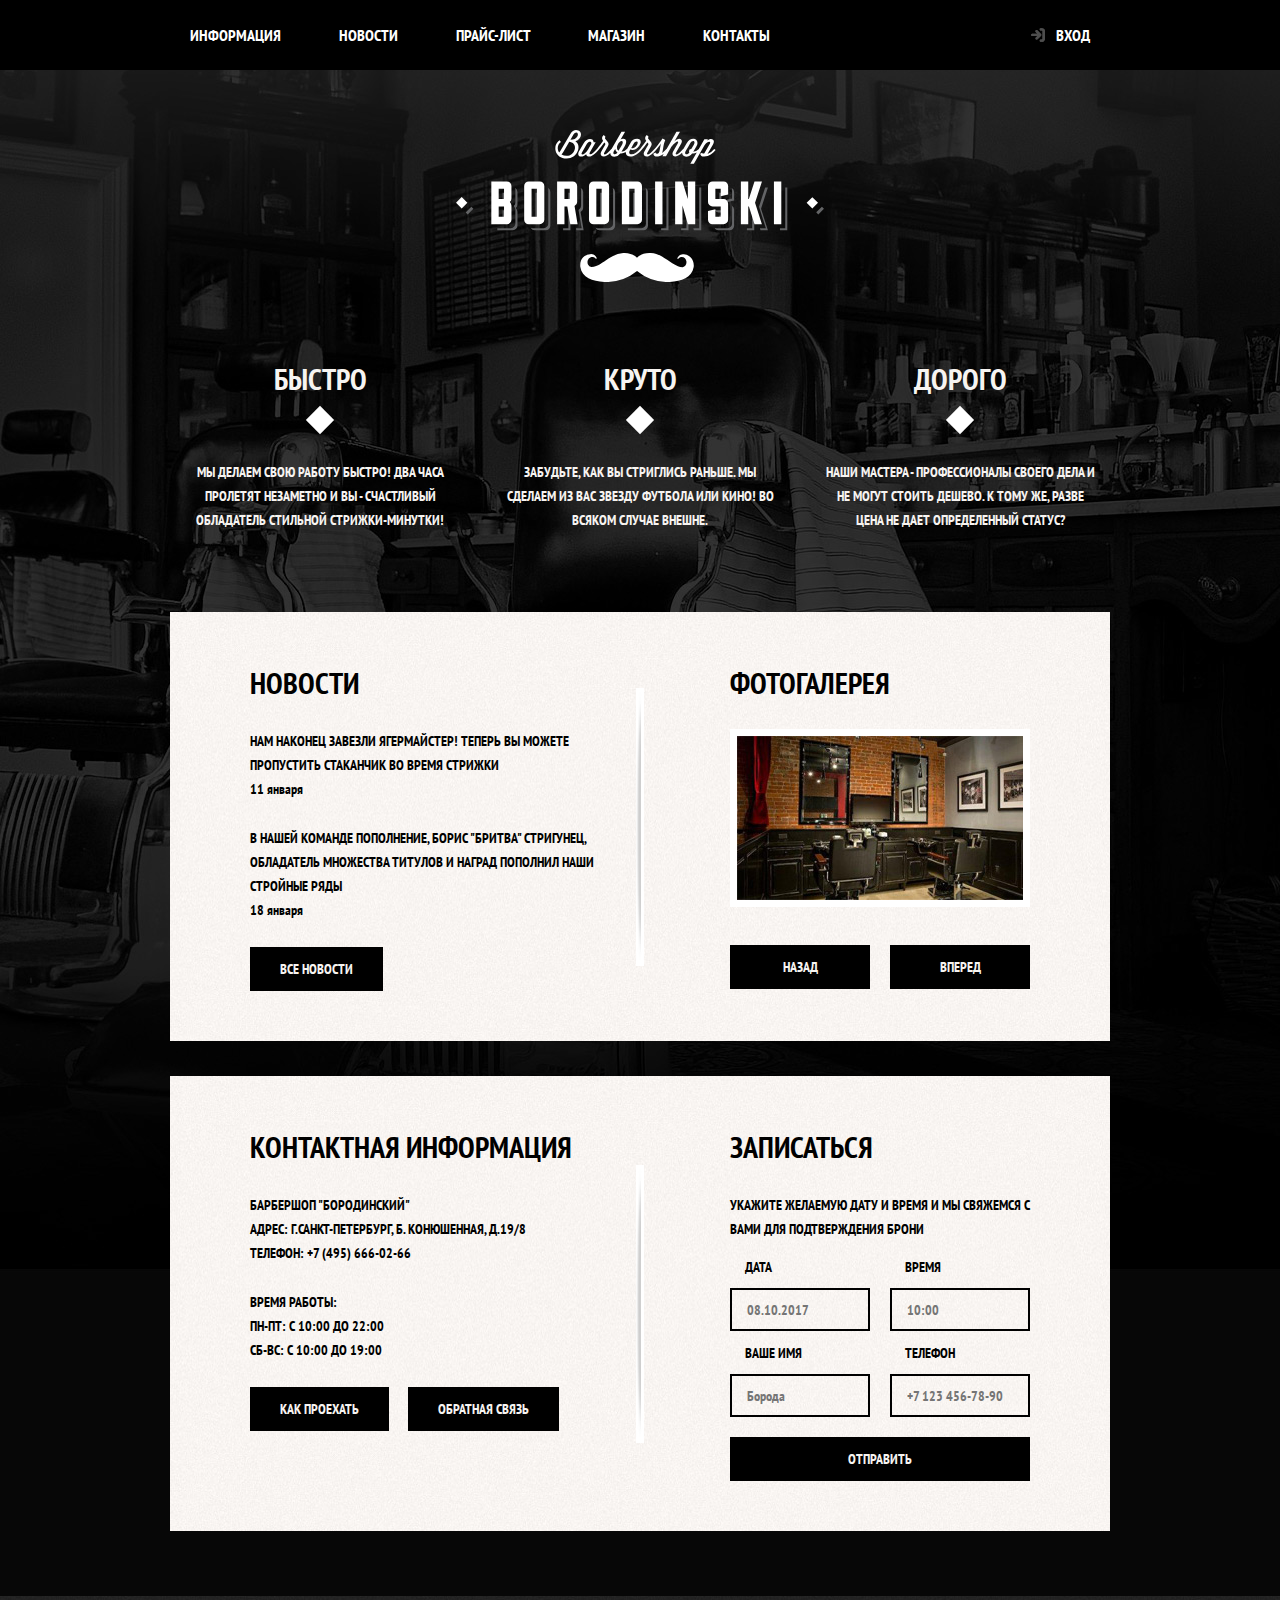
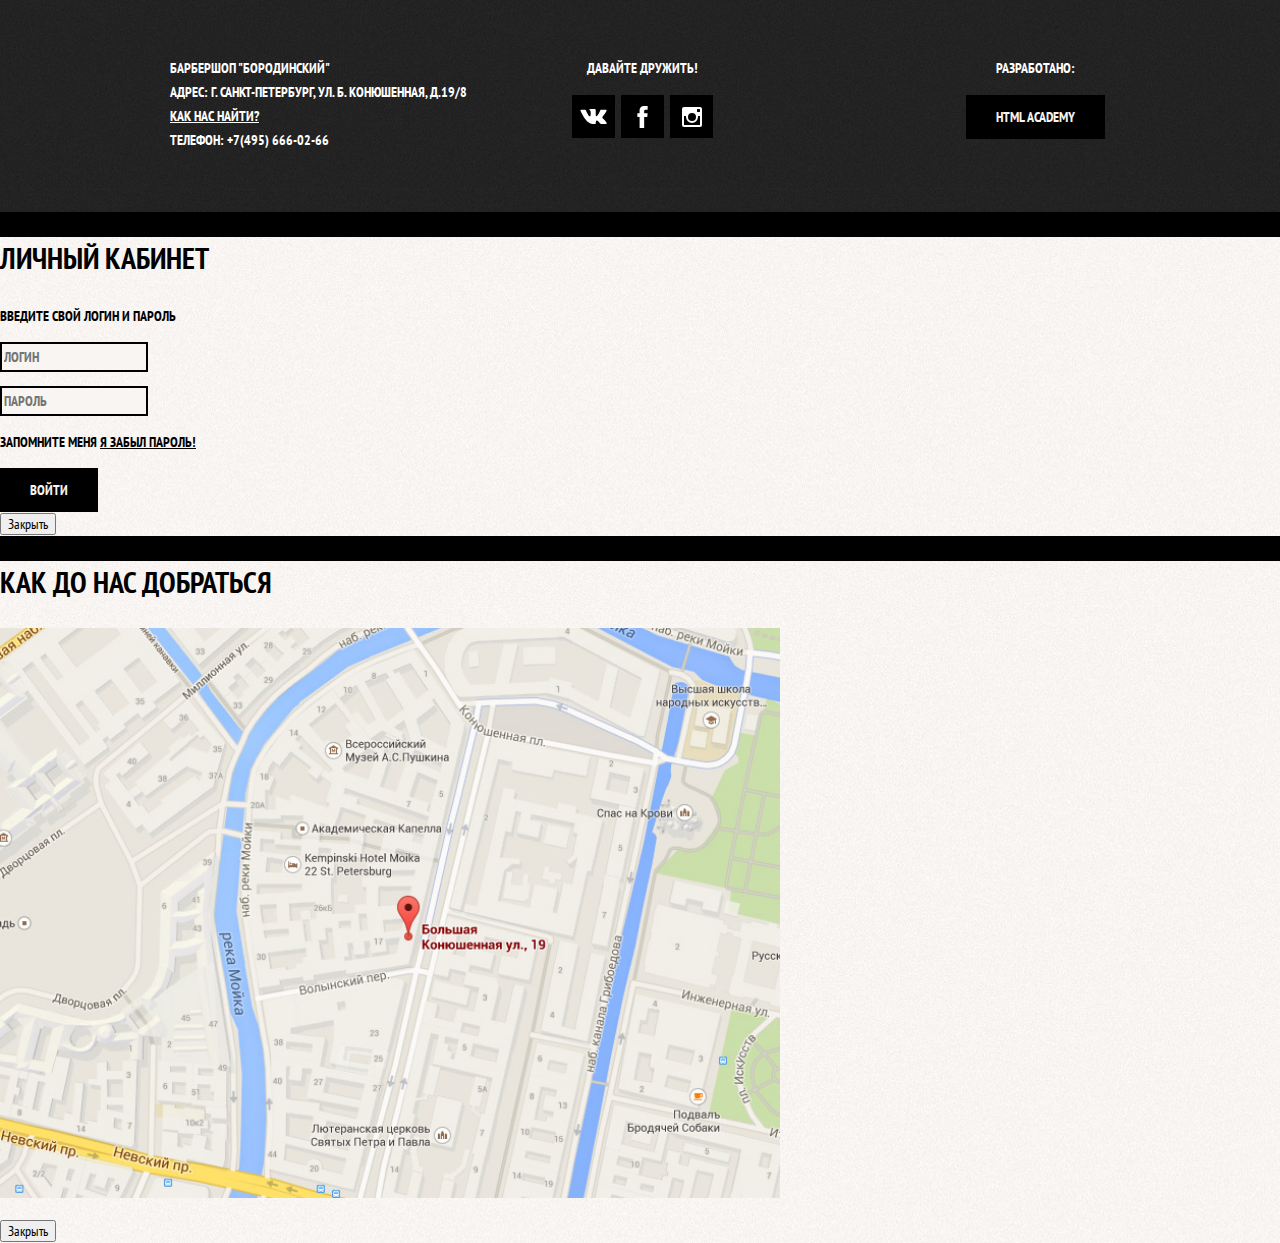
<file: index.html>
<!DOCTYPE html>
<html lang="ru">
    <head>
        <meta charset="utf-8">
        <title>Барбершоп «Бородинский»</title>
        <link href="style.css" rel="stylesheet">
        <link href="https://fonts.googleapis.com/css?family=PT+Sans+Narrow:400,700&display=swap&subset=cyrillic" rel="stylesheet">
        <link href="css/normalize.css" rel="stylesheet">
    </head>
    <body>
        <header class="main-header">
            <nav class="main-navigation">
                <a class="main-header-logo">
                <img src="img/index_logo.svg" width="368" height="153" alt="Логотип барбершопа «Бородинский»">
                </a>
            <div class="main-navigation-wrapper">
                <div class="container">
                <ul class="site-navigation">
                    <li><a href="info.html">Информация</a></li>
                    <li><a href="news.html">Новости</a></li>
                    <li><a href="price.html">Прайс-лист</a></li>
                    <li><a href="shop.html">Магазин</a></li>
                    <li><a href="contacts.html">Контакты</a></li>
                </ul>
                <ul class="user-navigation">
                    <li>
                        <a class="login-link" href="login.html">Вход</a>
                    </li>
                </ul>
            </div>
            </div>
            </nav> 
        </header>
        <main class="container">
            <h1 class="visually-hidden">Барбершоп «Бородинский»</h1>
            <section class="features">
                <h2 class="visually-hidden">Преимущества</h2>
                <ul class="features-list">
                    <li class="feature-item">
                        <h3>Быстро</h3>
                        <p>Мы делаем свою работу быстро! Два часа пролетят незаметно и вы - счастливый обладатель стильной стрижки-минутки!</p>
                    </li>
                    <li class="feature-item">
                        <h3>Круто</h3>
                        <p>Забудьте, как вы стриглись раньше. Мы сделаем из вас звезду футбола или кино! Во всяком случае внешне.</p>
                    </li>
                    <li class="feature-item">
                        <h3>Дорого</h3>
                        <p>Наши мастера - профессионалы своего дела и не могут стоить дешево. К тому же, разве цена не дает определенный статус?</p>
                    </li>
                </ul>
            </section>
        <div class="index-columns">
               <section class="news">
                <h2>Новости</h2>
                    <ul class="news-list">
                        <li class="news-item">
                        <p>Нам наконец завезли ягермайстер! Теперь вы можете пропустить стаканчик во время стрижки</p>
                        <time datetime="2020-01-11">11 января</time>
                        </li>
                        <li class="news-item">
                            <p>В нашей команде пополнение, Борис "Бритва" Стригунец, обладатель множества титулов и наград пополнил наши стройные ряды</p>
                            <time datetime="2020-01-18">18 января</time>
                        </li>
                    </ul>
                <a class="button" href="news.html">Все новости</a>
            </section>
            <section class="gallery">
                <h2>Фотогалерея</h2>
                <div class="gallery-container">
                <figure class="gallery-content">
                    <a href="gallery.html">
                        <img src="img/photo_1.jpg" width="286" height="164" alt="Интерьер">
                    </a>
                </figure>
                <button class="button gallery-button gallery-button-back" type="button">Назад</button>
                <button class="button gallery-button gallery-button-next" type="button">Вперед</button>
            </div>
            </section>
        </div>
        <div class="index-columns">
            <section class="contacts">
                <h2>Контактная информация</h2>
                <p>Барбершоп "Бородинский"<br>
                    Адрес: г.Санкт-Петербург, Б. Конюшенная, д.19/8<br>
                    Телефон: +7 (495) 666-02-66</p>
                <p>Время работы:<br>
                    ПН-ПТ: с 10:00 до 22:00<br>
                    СБ-ВС: с 10:00 до 19:00</p>
                <a class="button" href="map.html">Как проехать</a>
                <a class="button" href="contacts.html">Обратная связь</a>
            </section>
            <section class="appointment">
                <h2>Записаться</h2>
                <div>
                    <p>Укажите желаемую дату и время и мы свяжемся с вами для подтверждения брони</p>
                </div>
                <form class="appointment-form" action="https://echo.htmlacademy.ru" method="post">
                <p class="appointment-item">
                    <label for="appointment-date">Дата</label>
                <input id="appointment-date" type="text" name="date" value="" placeholder="08.10.2017">
                </p>
                <p class="appointment-item">
                    <label class="appointment-time">Время</label>
                   <input id="appointment-time" type="text" name="time" value="" placeholder="10:00">
                </p>
                <p class="appointment-item">
                    <label class="appointment-name">Ваше имя</label>
                 <input id="appointment-name" type="text" name="name" value="" placeholder="Борода">
                </p>
                <p class="appointment-item">
                    <label class="appointment-phone">Телефон</label>
               <input id="appointment-phone" type="tel" name="phone" value="" placeholder="+7 123 456-78-90">
                </p>
               <button class="button appointment-button" type="submit">Отправить</button>
                </form>
            </section>
            </div>
        </main>
        <footer class="main-footer">   
            <div class="container">    
                <p class="footer-contacts">Барбершоп "Бородинский"<br>
                Адрес: г. Санкт-Петербург, ул. Б. Конюшенная, д.19/8<br>
            <a href="map.html">Как нас найти?</a><br>
            Телефон: +7(495) 666-02-66<br>
            <div class="footer-social">
                <b>Давайте дружить!</b>
                <ul class="social">
                    <li><a class="social-button" href="#">
                        <span class="visually-hidden">вКонтакте</span>
                        <svg xmlns="http://www.w3.org/2000/svg" width="27" height="15" viewBox="0 0 26.14 14.91"><path d="M26 13.47l-.09-.17a13.55 13.55 0 0 0-2.6-3q-.87-.83-1.1-1.12A1 1 0 0 1 22 8a10.27 10.27 0 0 1 1.22-1.78l.88-1.16q2.35-3.13 2-4L26 .94a.8.8 0 0 0-.4-.22 2.14 2.14 0 0 0-.87 0h-3.92a.51.51 0 0 0-.27 0h-.3a.6.6 0 0 0-.15.14.93.93 0 0 0-.14.24 22.22 22.22 0 0 1-1.46 3.06q-.5.84-.93 1.46a7 7 0 0 1-.71.91 4.94 4.94 0 0 1-.52.47q-.23.18-.35.15l-.23-.05a.9.9 0 0 1-.31-.33 1.49 1.49 0 0 1-.16-.53V1.6a3.14 3.14 0 0 0 0-.62 2.12 2.12 0 0 0-.14-.44.73.73 0 0 0-.28-.33 1.57 1.57 0 0 0-.46-.18A9 9 0 0 0 12.57 0a8.93 8.93 0 0 0-3.25.33 1.83 1.83 0 0 0-.52.41q-.25.3-.07.33a1.67 1.67 0 0 1 1.16.59l.08.16a2.6 2.6 0 0 1 .19.63 6.32 6.32 0 0 1 .12 1 10.59 10.59 0 0 1 0 1.7q-.07.71-.13 1.1a2.21 2.21 0 0 1-.18.64 2.69 2.69 0 0 1-.16.3l-.07.07a1 1 0 0 1-.37.07.86.86 0 0 1-.46-.19 3.27 3.27 0 0 1-.56-.52 7 7 0 0 1-.66-.93q-.37-.6-.76-1.42l-.22-.39q-.2-.38-.56-1.11t-.62-1.43A.9.9 0 0 0 5.2.9h-.07a.93.93 0 0 0-.22-.16A1.44 1.44 0 0 0 4.6.65L.87.68A1 1 0 0 0 .1.94L0 1a.44.44 0 0 0 0 .22 1.08 1.08 0 0 0 .08.37Q.9 3.53 1.86 5.31t1.66 2.87Q4.23 9.27 5 10.24t1 1.24l.37.41.34.33a8.06 8.06 0 0 0 1 .78 16.34 16.34 0 0 0 1.4.9 7.6 7.6 0 0 0 1.79.72 6.19 6.19 0 0 0 2 .22h1.57a1.08 1.08 0 0 0 .72-.3l.05-.07a.9.9 0 0 0 .1-.25 1.38 1.38 0 0 0 0-.37 4.48 4.48 0 0 1 .09-1.05 2.77 2.77 0 0 1 .23-.71 1.74 1.74 0 0 1 .29-.4 1.19 1.19 0 0 1 .23-.2h.11a.86.86 0 0 1 .77.21 4.52 4.52 0 0 1 .83.79q.39.47.93 1.05a6.41 6.41 0 0 0 1 .87l.27.16a3.31 3.31 0 0 0 .71.3 1.53 1.53 0 0 0 .76.07l3.48-.05a1.58 1.58 0 0 0 .8-.17.68.68 0 0 0 .34-.37 1.06 1.06 0 0 0 0-.46 1.71 1.71 0 0 0-.1-.36z" fill="#fff"/></svg>
                </a>
                </li>
                    <li><a class="social-button" href="#">
                        <span class="visually-hidden">Фейсбук </span>
                          <svg xmlns="http://www.w3.org/2000/svg" width="19" height="22" viewBox="0 0 10.15 21.74"><path d="M3.34 1.12A4.77 4.77 0 0 1 6.53 0h3.61v3.81H7.81a1.07 1.07 0 0 0-1.09.83v2.55h3.42c-.08 1.23-.24 2.45-.41 3.67h-3v10.87H2.21V10.86H0V7.21h2.19V3.66a3.83 3.83 0 0 1 1.15-2.54z" fill="#fff"/></svg>
                        </a></li>
                    <li><a class="social-button" href="#">
                        <span class="visually-hidden">Инстаграм</span>
                            <svg xmlns="http://www.w3.org/2000/svg" width="20" height="20" viewBox="0 0 20 20"><path d="M18 0H2a2 2 0 0 0-2 2v16a2 2 0 0 0 2 2h16a2 2 0 0 0 2-2V2a2 2 0 0 0-2-2zm-8 6a4 4 0 1 1-4 4 4 4 0 0 1 4-4zM2.5 18a.47.47 0 0 1-.5-.5V9h2.1a3.4 3.4 0 0 0-.1 1 6 6 0 1 0 12 0 3.4 3.4 0 0 0-.1-1H18v8.5a.47.47 0 0 1-.5.5zM18 4.5a.47.47 0 0 1-.5.5h-2a.47.47 0 0 1-.5-.5v-2a.47.47 0 0 1 .5-.5h2a.47.47 0 0 1 .5.5z" fill="#fff"/></svg>
                        </a></li>
                </ul>
            </div>
            <p class="footer-copyright">
                <b>Разработано:</b>
                <a class="button" href="https://htmlacademy.ru">HTML Academy</a>
            </p>
        </div>
        </footer>

    <section class="modal modal-login">
        <h2>Личный кабинет</h2>
        <p> Введите свой логин и пароль</p>
        <form class="login-form" action="https://echo.htmlacademy.ru" method="post">
        <p>
            <label class="visually-hidden" for="user-login">Логин</label>
            <input class="login-icon-user" id="user-login"  type="text" name="login" placeholder="Логин">
        </p>
        <p>
            <label class="visually-hidden" for="user-password">Пароль</label>
            <input class="login-icon-password" id="user-password" type="password" name="password" placeholder="Пароль">
        </p>
        <p class="login-password-info">
            <label class="login-checkbox">
            <input type="checkbox" name="remember" class="visually-hidden">
            <span class="checkbox-indicator"></span>
            Запомните меня
        </label>
            <a class="restore" href="...">Я забыл пароль!</a>
        </p>
            <button class="button" type="submit">Войти</button>
        </form>
        <button class="modal-close" type="button">Закрыть</button>
    </section>

    <section class="modal modal-map">
        <h2 class="vissually-hidden">Как до нас добраться</h2>
    <p>
        <img src="img/map.jpg" width="780" height="560" alt="Офис компании по адресу ул. Большая Конюшенная 19/8б Санкт-Петербург">
    </p>  
        <button class="modal-close" type="button">Закрыть</button>
    </section>
    </body> 
</html>
</file>
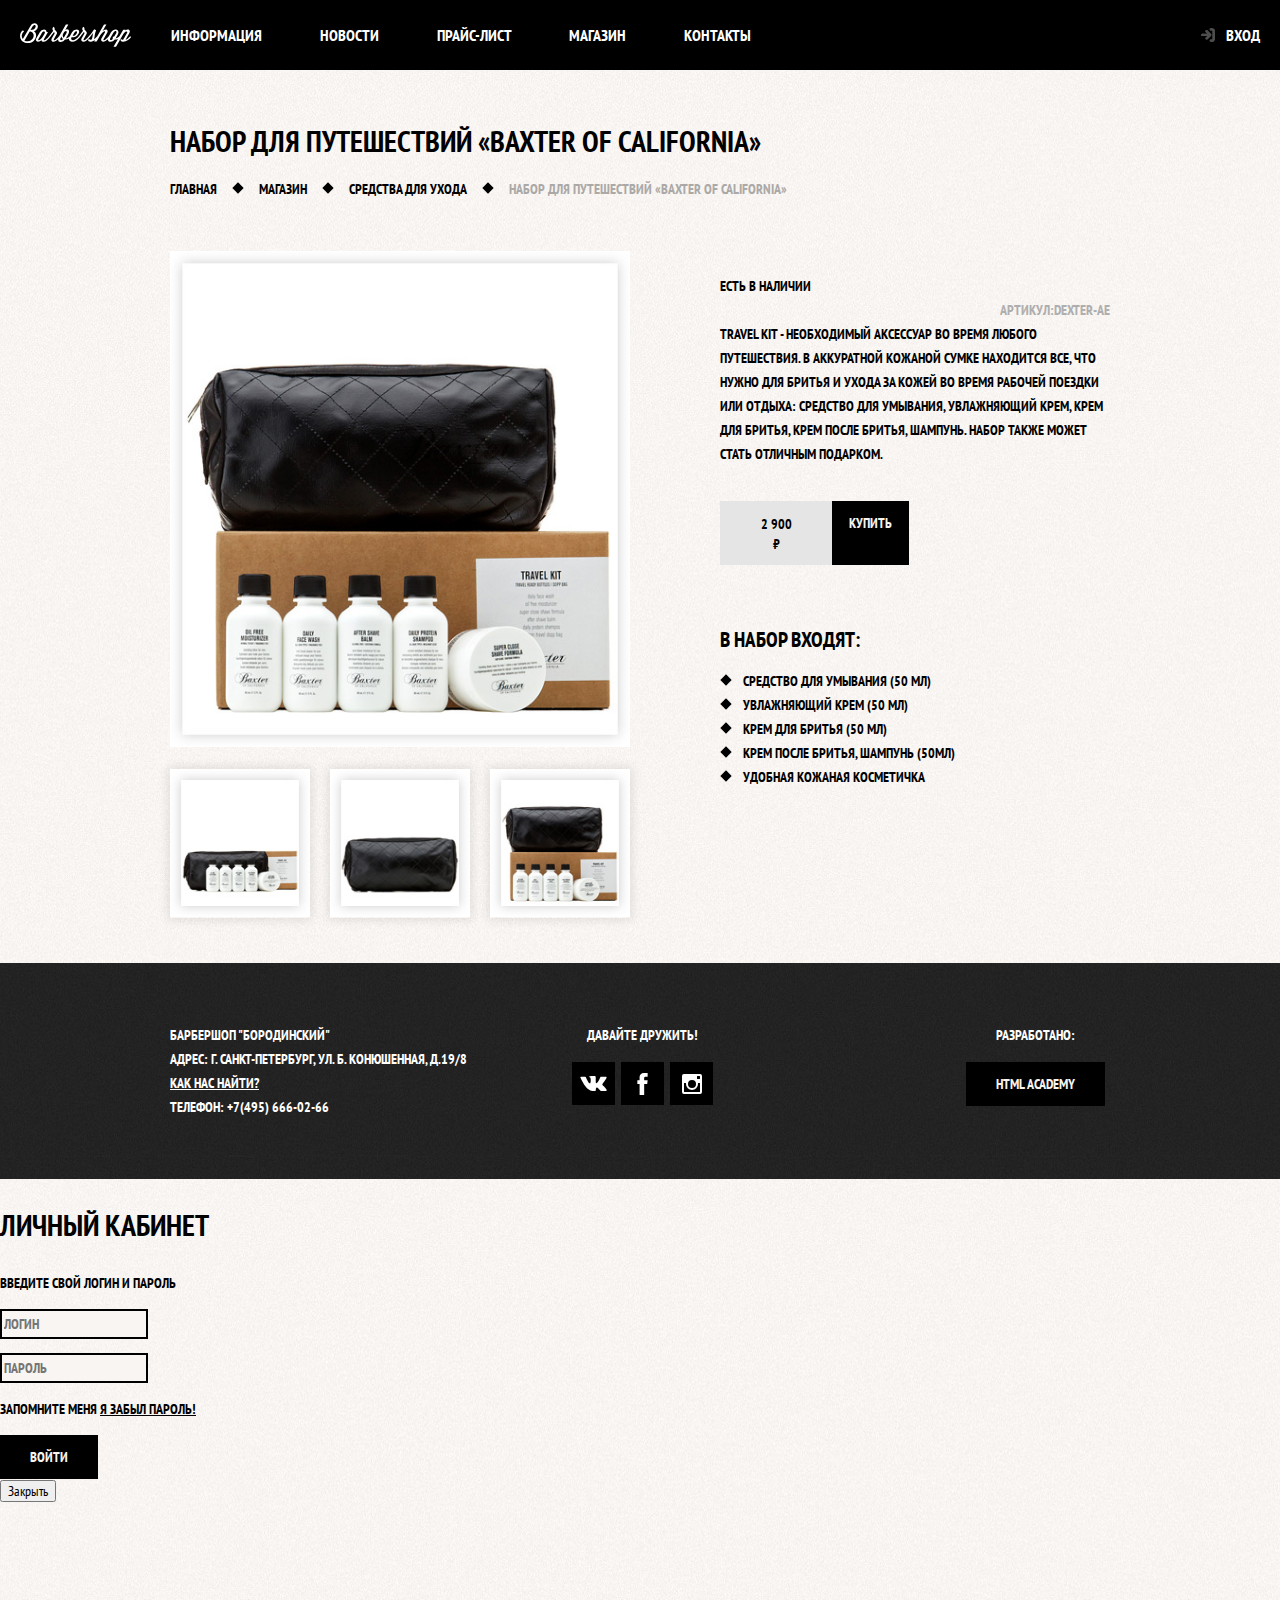
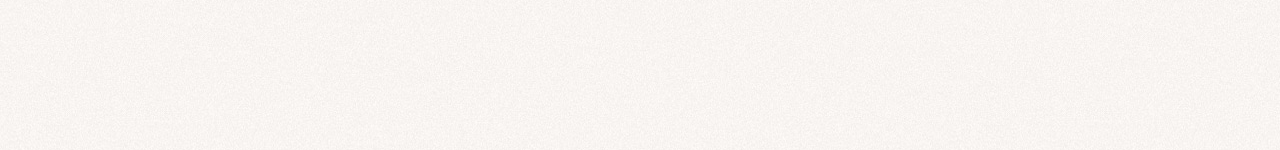
<file: catalog-item.html>
<!DOCTYPE html>
<html lang="ru">
    <head>
        <meta charset="utf-8">
        <title>Барбершоп «Бородинский»</title>
        <link href="style.css" rel="stylesheet">
        <link href="https://fonts.googleapis.com/css?family=PT+Sans+Narrow:400,700&display=swap&subset=cyrillic" rel="stylesheet">
        <link href="css/normalize.css" rel="stylesheet">
    </head>
<body class="inner-page">
    <header class="main-header">
        <nav class="main-navigation">
            <a class="main-header-logo" href="index.html">
                <img src="img/logo_2.svg" alt="Логотип часть2">
            </a>
            <ul class="site-navigation">
                <li><a href="info.html">Информация</a></li>
                <li><a href="news.html">Новости</a></li>
                <li><a href="price.html">Прайс-лист</a></li>
                <li class="site-navigation-currnet"><a href="shop.html">Магазин</a></li>
                <li><a href="contacts.html">Контакты</a> </li>
            </ul>
            <ul class="user-navigation">
                <li><a class="login-link" href="login.html">Вход</a></li>
            </ul>
        </nav>
    </header>
    <main class="container">
        <h1 class="page-title">Набор для путешествий «Baxter of California»
        </h1>
        <ul class="breadcrumbs">
            <li><a href="index.html">Главная</a></li>
            <li><a href="shop.html">Магазин</a></li>
            <li><a href="...">Средства для ухода</a></li>
            <li class="breadcrumbs-current">Набор для путешествий «Baxter of California»</li>
        </ul>
        <div class="catalog-columns">
        <section class="product-photos">
            <h2 class="visually-hidden">Изображения товара</h2>
            <p class="product-photo-full">
                <img src="img/photo_2.jpg" alt="Фото всего набора">
            </p>
            <ul class="product-photo-preview">
                <li><img src="img/photo_3.jpg" alt="Фото в анфас"></li>
                <li><img src="img/photo_4.jpg" alt="Фото в профиль"></li>
                <li><img src="img/photo_5.jpg" alt="Фото отдельной части"></li>
            </ul>  
        </section>
        <section class="product-info">
            <h2 class="visually-hidden">Описание товара</h2>
            <p class="product-availability">Есть в наличии</p>
            <p class="product-article">Артикул:DEXTER-AE</p>
            <p class="product-text">Travel Kit - необходимый аксессуар во время любого путешествия. 
            В аккуратной кожаной сумке находится все, что нужно для бритья и ухода за кожей во время 
            рабочей поездки или отдыха: средство для умывания, увлажняющий крем, крем для бритья, 
            крем после бритья, шампунь. Набор также может стать отличным подарком.</p>
            <p class="product-price">
                <b>2 900 &#8381;</b>
                <a class="button" href="...">Купить</a>
            </p>
        
            <h2>В набор входят:</h2>
            <ul class="product-includes">
                <li>Средство для умывания (50 мл)</li>
                <li>Увлажняющий крем (50 мл)</li>
                <li>Крем для бритья (50 мл)</li>
                <li>Крем после бритья, шампунь (50мл)</li>
                <li>Удобная кожаная косметичка</li>
            </ul>
        </section> 
    </div>
    </main>
    <footer class="main-footer">   
        <div class="container">    
            <p class="footer-contacts">Барбершоп "Бородинский"<br>
            Адрес: г. Санкт-Петербург, ул. Б. Конюшенная, д.19/8<br>
        <a href="map.html">Как нас найти?</a><br>
        Телефон: +7(495) 666-02-66<br>
        <div class="footer-social">
            <b>Давайте дружить!</b>
            <ul class="social">
                <li><a class="social-button" href="#">
                    <span class="visually-hidden">вКонтакте</span>
                    <svg xmlns="http://www.w3.org/2000/svg" width="27" height="15" viewBox="0 0 26.14 14.91"><path d="M26 13.47l-.09-.17a13.55 13.55 0 0 0-2.6-3q-.87-.83-1.1-1.12A1 1 0 0 1 22 8a10.27 10.27 0 0 1 1.22-1.78l.88-1.16q2.35-3.13 2-4L26 .94a.8.8 0 0 0-.4-.22 2.14 2.14 0 0 0-.87 0h-3.92a.51.51 0 0 0-.27 0h-.3a.6.6 0 0 0-.15.14.93.93 0 0 0-.14.24 22.22 22.22 0 0 1-1.46 3.06q-.5.84-.93 1.46a7 7 0 0 1-.71.91 4.94 4.94 0 0 1-.52.47q-.23.18-.35.15l-.23-.05a.9.9 0 0 1-.31-.33 1.49 1.49 0 0 1-.16-.53V1.6a3.14 3.14 0 0 0 0-.62 2.12 2.12 0 0 0-.14-.44.73.73 0 0 0-.28-.33 1.57 1.57 0 0 0-.46-.18A9 9 0 0 0 12.57 0a8.93 8.93 0 0 0-3.25.33 1.83 1.83 0 0 0-.52.41q-.25.3-.07.33a1.67 1.67 0 0 1 1.16.59l.08.16a2.6 2.6 0 0 1 .19.63 6.32 6.32 0 0 1 .12 1 10.59 10.59 0 0 1 0 1.7q-.07.71-.13 1.1a2.21 2.21 0 0 1-.18.64 2.69 2.69 0 0 1-.16.3l-.07.07a1 1 0 0 1-.37.07.86.86 0 0 1-.46-.19 3.27 3.27 0 0 1-.56-.52 7 7 0 0 1-.66-.93q-.37-.6-.76-1.42l-.22-.39q-.2-.38-.56-1.11t-.62-1.43A.9.9 0 0 0 5.2.9h-.07a.93.93 0 0 0-.22-.16A1.44 1.44 0 0 0 4.6.65L.87.68A1 1 0 0 0 .1.94L0 1a.44.44 0 0 0 0 .22 1.08 1.08 0 0 0 .08.37Q.9 3.53 1.86 5.31t1.66 2.87Q4.23 9.27 5 10.24t1 1.24l.37.41.34.33a8.06 8.06 0 0 0 1 .78 16.34 16.34 0 0 0 1.4.9 7.6 7.6 0 0 0 1.79.72 6.19 6.19 0 0 0 2 .22h1.57a1.08 1.08 0 0 0 .72-.3l.05-.07a.9.9 0 0 0 .1-.25 1.38 1.38 0 0 0 0-.37 4.48 4.48 0 0 1 .09-1.05 2.77 2.77 0 0 1 .23-.71 1.74 1.74 0 0 1 .29-.4 1.19 1.19 0 0 1 .23-.2h.11a.86.86 0 0 1 .77.21 4.52 4.52 0 0 1 .83.79q.39.47.93 1.05a6.41 6.41 0 0 0 1 .87l.27.16a3.31 3.31 0 0 0 .71.3 1.53 1.53 0 0 0 .76.07l3.48-.05a1.58 1.58 0 0 0 .8-.17.68.68 0 0 0 .34-.37 1.06 1.06 0 0 0 0-.46 1.71 1.71 0 0 0-.1-.36z" fill="#fff"/></svg>
            </a>
            </li>
                <li><a class="social-button" href="#">
                    <span class="visually-hidden">Фейсбук </span>
                      <svg xmlns="http://www.w3.org/2000/svg" width="19" height="22" viewBox="0 0 10.15 21.74"><path d="M3.34 1.12A4.77 4.77 0 0 1 6.53 0h3.61v3.81H7.81a1.07 1.07 0 0 0-1.09.83v2.55h3.42c-.08 1.23-.24 2.45-.41 3.67h-3v10.87H2.21V10.86H0V7.21h2.19V3.66a3.83 3.83 0 0 1 1.15-2.54z" fill="#fff"/></svg>
                    </a></li>
                <li><a class="social-button" href="#">
                    <span class="visually-hidden">Инстаграм</span>
                        <svg xmlns="http://www.w3.org/2000/svg" width="20" height="20" viewBox="0 0 20 20"><path d="M18 0H2a2 2 0 0 0-2 2v16a2 2 0 0 0 2 2h16a2 2 0 0 0 2-2V2a2 2 0 0 0-2-2zm-8 6a4 4 0 1 1-4 4 4 4 0 0 1 4-4zM2.5 18a.47.47 0 0 1-.5-.5V9h2.1a3.4 3.4 0 0 0-.1 1 6 6 0 1 0 12 0 3.4 3.4 0 0 0-.1-1H18v8.5a.47.47 0 0 1-.5.5zM18 4.5a.47.47 0 0 1-.5.5h-2a.47.47 0 0 1-.5-.5v-2a.47.47 0 0 1 .5-.5h2a.47.47 0 0 1 .5.5z" fill="#fff"/></svg>
                    </a></li>
            </ul>
        </div>
        <p class="footer-copyright">
            <b>Разработано:</b>
            <a class="button" href="https://htmlacademy.ru">HTML Academy</a>
        </p>
    </div>
    </footer>

    <section class="modal modal-login">
        <h2>Личный кабинет</h2>
        <p> Введите свой логин и пароль</p>
        <form class="login-form" action="https://echo.htmlacademy.ru" method="post">
        <p>
            <label class="visually-hidden" for="user-login">Логин</label>
            <input class="login-icon-user" id="user-login"  type="text" name="login" placeholder="Логин">
        </p>
        <p>
            <label class="visually-hidden" for="user-password">Пароль</label>
            <input class="login-icon-password" id="user-password" type="password" name="password" placeholder="Пароль">
        </p>
        <p class="login-password-info">
            <label class="login-checkbox">
            <input type="checkbox" name="remember" class="visually-hidden">
            <span class="checkbox-indicator"></span>
            Запомните меня
        </label>
            <a class="restore" href="...">Я забыл пароль!</a>
        </p>
            <button class="button" type="submit">Войти</button>
        </form>
        <button class="modal-close" type="button">Закрыть</button>
    </section>
</body>
</html>
</file>
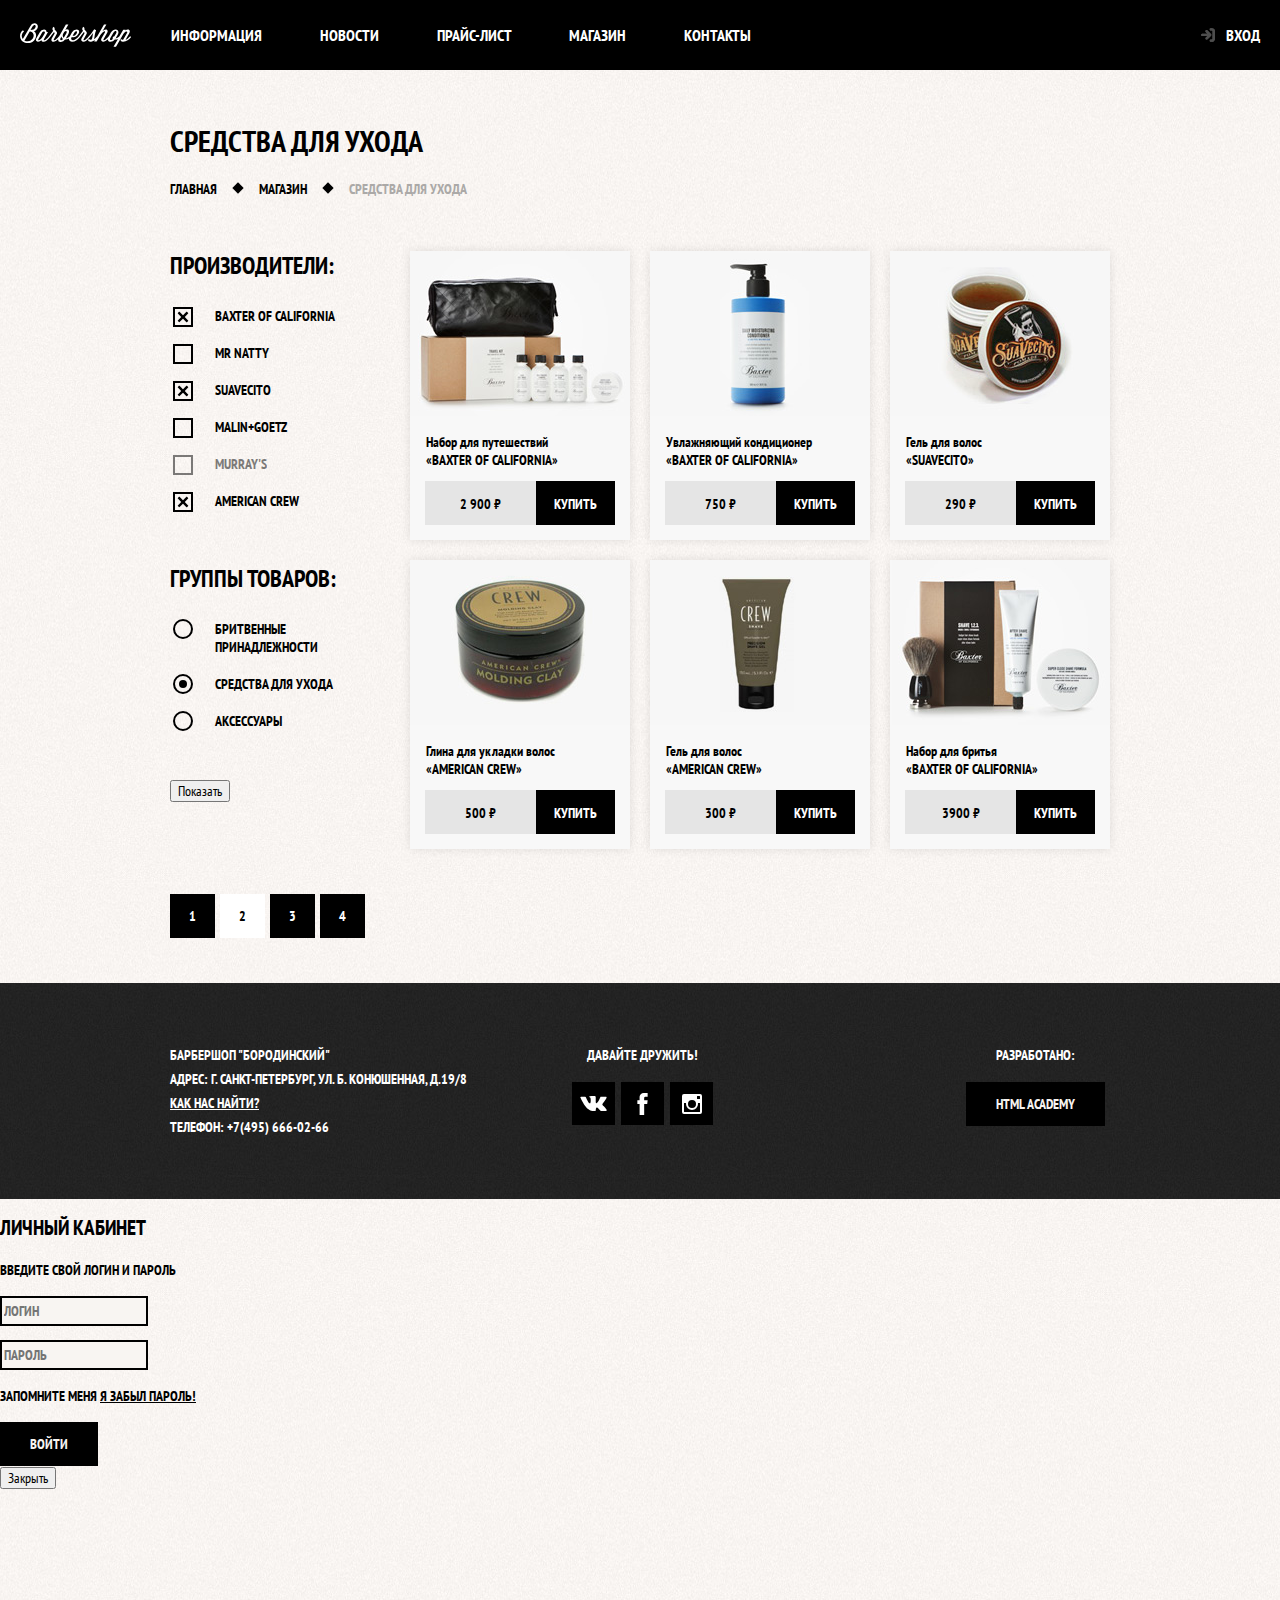
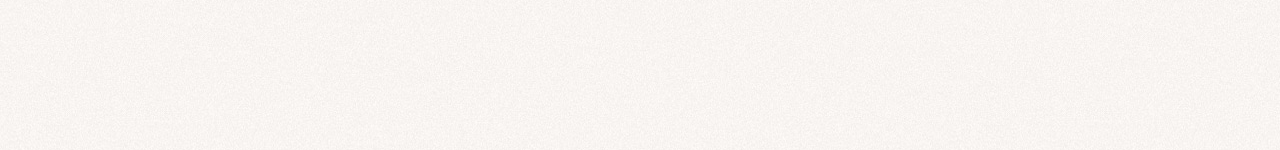
<file: shop.html>
<!DOCTYPE html>
<html lang="ru">
    <head>
        <meta charset="utf-8">
        <title>Барбершоп «Бородинский»</title>
        <link href="style.css" rel="stylesheet">
        <link href="https://fonts.googleapis.com/css?family=PT+Sans+Narrow:400,700&display=swap&subset=cyrillic" rel="stylesheet">
        <link href="css/normalize.css" rel="stylesheet">
    </head>
<body class="inner-page">
    <header class="main-header">
        <nav class="main-navigation">
            <a class="main-header-logo" href="index.html">
                <img src="img/logo_2.svg" alt="Логотип часть2">
            </a>
            <ul class="site-navigation">
                <li><a href="info.html">Информация</a></li>
                <li><a href="news.html">Новости</a></li>
                <li><a href="price.html">Прайс-лист</a></li>
                <li class="site-navigation-currnet"><a href="shop.html">Магазин</a></li>
                <li><a href="contacts.html">Контакты</a> </li>
            </ul>
            <ul class="user-navigation">
                <li><a class="login-link" href="login.html">Вход</a></li>
            </ul>
        </nav>
    </header>
    <main class="container">
        <h1 class="page-title">Средства для ухода</h1>
        <ul class="breadcrumbs">
            <li><a href="index.html">Главная</a></li>
            <li><a href="shop.html">Магазин</a></li>
            <li class="breadcrumbs-current">Средства для ухода</li>
        </ul>
        <div class="catalog-columns">
        <section class="filters">
            <h2 class="visually-hidden">Фильтр товаров</h2>
            <form class="filter" method="get" action="https://echo.htmlacademy.ru">
            <fieldset>
                <legend>Производители:</legend>
                <ul>
                    <li class="filter-option">
                        <input class="visually-hidden filter-input filter-input-checkbox" type="checkbox" name="baxter-of-california" id="filter-baxter-of-california" checked>
                        <label for="filter-baxter-of-california">Baxter of California</label>
                    </li>
                    <li class="filter-option">
                        <input class="visually-hidden filter-input filter-input-checkbox" type="checkbox" name="mr-natty" id="filter-mr-natty">
                        <label for="filter-mr-natty">Mr Natty</label>
                    </li>
                        <li class="filter-option">
                        <input class="visually-hidden filter-input filter-input-checkbox" type="checkbox" name="suavecito" id="filter-suavecito" checked>
                        <label for="filter-suavecito">Suavecito</label>
                    </li>
                        <li class="filter-option">
                        <input class="visually-hidden filter-input filter-input-checkbox" type="checkbox" name="malin-goetz" id="filter-malin-goetz">
                        <label for="filter-malin-goetz">Malin+Goetz</label>
                    </li>
                        <li class="filter-option">
                        <input class="visually-hidden filter-input filter-input-checkbox" type="checkbox" name="murrays" id="filter-murrays" disabled>
                        <label for="filter-murrays">Murray's</label>
                    </li>
                        <li class="filter-option">
                        <input class="visually-hidden filter-input filter-input-checkbox" type="checkbox" name="american-crew" id="filter-american-crew" checked>
                        <label for="filter-american-crew">American crew</label>
                    </li>
                    </ul>
            </fieldset>
            <fieldset>
                <legend>Группы товаров:</legend>
                <ul>
                    <li class="filter-option">
                        <input class="visually-hidden filter-input filter-input-radio" type="radio" name="product-group" value="shaving" id="filter-shaving">
                        <label for="filter-shaving">Бритвенные принадлежности</label>
                    </li>
                    <li class="filter-option">
                        <input class="visually-hidden filter-input filter-input-radio" type="radio" name="product-group" value="hair-care" id="filter-hair-care" checked>
                        <label for="filter-hair-care">Средства для ухода</label>
                    </li>
                    <li class="filter-option">
                        <input class="visually-hidden filter-input filter-input-radio" type="radio" name="product-group" value="accessories" id="filter-accessories">
                        <label for="filter-accessories">Аксессуары</label>
                    </li>
                </ul>
            </fieldset>
            <button type="submit" class="filter-button">Показать</button>
            </form>
        </section>
        <section class="catalog">
            <h2 class="visually-hidden">Список средств для ухода</h2>
            <ul class="catalog-list">
                <li class="catalog-item">
                    <a href="catalog-item.html">  
                        <h3>                   
                            <span class="catalog-category">Набор для путешествий</span>
                            <span class="catalog-item-title">«Baxter of California»</span>
                        </h3>
                        <p class="catalog-item-image">
                            <img src="img/item_baxter.jpg" alt="Набор для путешествий «Baxter of California»">
                        </p>
                    </a>
                    <p class="catalog-item-price">
                        <b>2 900 &#8381;</b>
                        <a class="button" href="...">Купить</a>
                    </p>
                </li>
                <li class="catalog-item">
                    <a href="catalog-item.html">
                        <h3>
                            <span class="catalog-category">Увлажняющий кондиционер</span>
                            <span class="catalog-item-title">«Baxter of California»</span>
                        </h3>
                        <p class="catalog-item-image">
                            <img src="img/item_baxter_another.jpg" alt="Увлажняющий кондиционер «Baxter of California»">
                        </p>
                    </a>
                   <p class="catalog-item-price">
                        <b>750 &#8381;</b>
                        <a class="button" href="...">Купить</a>
                    </p>
                </li>
                <li class="catalog-item">
                    <a href="catalog-item.html">
                        <h3>
                            <span class="catalog-category">Гель для волос</span>
                            <span class="catalog-item-title">«Suavecito»</span>
                        </h3>
                        <p class="catalog-item-image">
                            <img src="img/item_sauvecito.jpg" alt="Гель для волос «Suavecito»">
                        </p>
                    </a>
                    <p class="catalog-item-price">
                        <b>290 &#8381;</b>
                        <a class="button" href="...">Купить</a>
                    </p>
                </li>
                <li class="catalog-item">
                    <a href="catalog-item.html">
                        <h3>
                            <span class="catalog-category">Глина для укладки волос</span>
                            <span class="catalog-item-title">«American crew»</span>
                        </h3>
                        <p class="catalog-item-image">
                            <img src="img/item_american_crew.jpg" alt="Глина для укладки волос «American crew»">
                        </p>
                    </a>
                    <p class="catalog-item-price">
                        <b>500 &#8381;</b>
                        <a class="button" href="...">Купить</a>
                    </p>
                </li>
                <li class="catalog-item">
                    <a href="catalog-item.html">
                        <h3>
                            <span class="catalog-category">Гель для волос</span>
                            <span class="catalog-item-title">«American crew»</span>
                        </h3>
                        <p class="catalog-item-image">
                            <img src="img/item_amerian_crew_another.jpg" alt="Гель для волос «American crew»">
                        </p>
                    </a>
                    <p class="catalog-item-price">
                        <b>300 &#8381;</b>
                        <a class="button" href="...">Купить</a>
                    </p>
                </li>
                <li class="catalog-item">
                    <a href="catalog-item.html">
                        <h3>
                            <span class="catalog-category">Набор для бритья</span>
                            <span class="catalog-item-title">«Baxter of California»</span>
                        </h3>
                        <p class="catalog-item-image">
                            <img src="img/item_baxter_another_2.jpg" alt="Набор для бритья «Baxter of California»">
                        </p>
                    </a>
                    <p class="catalog-item-price">
                        <b>3900 &#8381;</b>
                        <a class="button" href="...">Купить</a>
                    </p>
                </li>
            </ul>
        </section>
    </div>
        <ul class="pagination-list">
            <li class="pagination-item"><a href="...">1</a></li>
            <li class="pagination-item pagination-item-current"><a>2</a></li>
            <li class="pagination-item"><a href="...">3</a></li>
            <li class="pagination-item"><a href="...">4</a></li>
        </ul>
    </main>
    <footer class="main-footer">   
        <div class="container">    
            <p class="footer-contacts">Барбершоп "Бородинский"<br>
            Адрес: г. Санкт-Петербург, ул. Б. Конюшенная, д.19/8<br>
        <a href="map.html">Как нас найти?</a><br>
        Телефон: +7(495) 666-02-66<br>
        <div class="footer-social">
            <b>Давайте дружить!</b>
            <ul class="social">
                <li><a class="social-button" href="#">
                    <span class="visually-hidden">вКонтакте</span>
                    <svg xmlns="http://www.w3.org/2000/svg" width="27" height="15" viewBox="0 0 26.14 14.91"><path d="M26 13.47l-.09-.17a13.55 13.55 0 0 0-2.6-3q-.87-.83-1.1-1.12A1 1 0 0 1 22 8a10.27 10.27 0 0 1 1.22-1.78l.88-1.16q2.35-3.13 2-4L26 .94a.8.8 0 0 0-.4-.22 2.14 2.14 0 0 0-.87 0h-3.92a.51.51 0 0 0-.27 0h-.3a.6.6 0 0 0-.15.14.93.93 0 0 0-.14.24 22.22 22.22 0 0 1-1.46 3.06q-.5.84-.93 1.46a7 7 0 0 1-.71.91 4.94 4.94 0 0 1-.52.47q-.23.18-.35.15l-.23-.05a.9.9 0 0 1-.31-.33 1.49 1.49 0 0 1-.16-.53V1.6a3.14 3.14 0 0 0 0-.62 2.12 2.12 0 0 0-.14-.44.73.73 0 0 0-.28-.33 1.57 1.57 0 0 0-.46-.18A9 9 0 0 0 12.57 0a8.93 8.93 0 0 0-3.25.33 1.83 1.83 0 0 0-.52.41q-.25.3-.07.33a1.67 1.67 0 0 1 1.16.59l.08.16a2.6 2.6 0 0 1 .19.63 6.32 6.32 0 0 1 .12 1 10.59 10.59 0 0 1 0 1.7q-.07.71-.13 1.1a2.21 2.21 0 0 1-.18.64 2.69 2.69 0 0 1-.16.3l-.07.07a1 1 0 0 1-.37.07.86.86 0 0 1-.46-.19 3.27 3.27 0 0 1-.56-.52 7 7 0 0 1-.66-.93q-.37-.6-.76-1.42l-.22-.39q-.2-.38-.56-1.11t-.62-1.43A.9.9 0 0 0 5.2.9h-.07a.93.93 0 0 0-.22-.16A1.44 1.44 0 0 0 4.6.65L.87.68A1 1 0 0 0 .1.94L0 1a.44.44 0 0 0 0 .22 1.08 1.08 0 0 0 .08.37Q.9 3.53 1.86 5.31t1.66 2.87Q4.23 9.27 5 10.24t1 1.24l.37.41.34.33a8.06 8.06 0 0 0 1 .78 16.34 16.34 0 0 0 1.4.9 7.6 7.6 0 0 0 1.79.72 6.19 6.19 0 0 0 2 .22h1.57a1.08 1.08 0 0 0 .72-.3l.05-.07a.9.9 0 0 0 .1-.25 1.38 1.38 0 0 0 0-.37 4.48 4.48 0 0 1 .09-1.05 2.77 2.77 0 0 1 .23-.71 1.74 1.74 0 0 1 .29-.4 1.19 1.19 0 0 1 .23-.2h.11a.86.86 0 0 1 .77.21 4.52 4.52 0 0 1 .83.79q.39.47.93 1.05a6.41 6.41 0 0 0 1 .87l.27.16a3.31 3.31 0 0 0 .71.3 1.53 1.53 0 0 0 .76.07l3.48-.05a1.58 1.58 0 0 0 .8-.17.68.68 0 0 0 .34-.37 1.06 1.06 0 0 0 0-.46 1.71 1.71 0 0 0-.1-.36z" fill="#fff"/></svg>
            </a>
            </li>
                <li><a class="social-button" href="#">
                    <span class="visually-hidden">Фейсбук </span>
                      <svg xmlns="http://www.w3.org/2000/svg" width="19" height="22" viewBox="0 0 10.15 21.74"><path d="M3.34 1.12A4.77 4.77 0 0 1 6.53 0h3.61v3.81H7.81a1.07 1.07 0 0 0-1.09.83v2.55h3.42c-.08 1.23-.24 2.45-.41 3.67h-3v10.87H2.21V10.86H0V7.21h2.19V3.66a3.83 3.83 0 0 1 1.15-2.54z" fill="#fff"/></svg>
                    </a></li>
                <li><a class="social-button" href="#">
                    <span class="visually-hidden">Инстаграм</span>
                        <svg xmlns="http://www.w3.org/2000/svg" width="20" height="20" viewBox="0 0 20 20"><path d="M18 0H2a2 2 0 0 0-2 2v16a2 2 0 0 0 2 2h16a2 2 0 0 0 2-2V2a2 2 0 0 0-2-2zm-8 6a4 4 0 1 1-4 4 4 4 0 0 1 4-4zM2.5 18a.47.47 0 0 1-.5-.5V9h2.1a3.4 3.4 0 0 0-.1 1 6 6 0 1 0 12 0 3.4 3.4 0 0 0-.1-1H18v8.5a.47.47 0 0 1-.5.5zM18 4.5a.47.47 0 0 1-.5.5h-2a.47.47 0 0 1-.5-.5v-2a.47.47 0 0 1 .5-.5h2a.47.47 0 0 1 .5.5z" fill="#fff"/></svg>
                    </a></li>
            </ul>
        </div>
        <p class="footer-copyright">
            <b>Разработано:</b>
            <a class="button" href="https://htmlacademy.ru">HTML Academy</a>
        </p>
    </div>
    </footer>

<section class="modal-modal-login">
    <h2>Личный кабинет</h2>
    <p> Введите свой логин и пароль</p>
    <form class="login-form" action="https://echo.htmlacademy.ru" method="post">
    <p>
        <label class="visually-hidden" for="user-login">Логин</label>
        <input class="login-icon-user" id="user-login"  type="text" name="login" placeholder="Логин">
    </p>
    <p>
        <label class="visually-hidden" for="user-password">Пароль</label>
        <input class="login-icon-password" id="user-password" type="password" name="password" placeholder="Пароль">
    </p>
    <p class="login-password-info">
        <label class="login-checkbox">
        <input type="checkbox" name="remember" class="visually-hidden">
        <span class="checkbox-indicator"></span>
        Запомните меня
    </label>
        <a class="restore" href="...">Я забыл пароль!</a>
    </p>
        <button class="button" type="submit">Войти</button>
    </form>
    <button class="modal-close" type="button">Закрыть</button>
</section>
</body>
</html>
</file>
<file: style.css>
body {
    margin: 0;
    padding: 0;
    min-width: 1122px;
    min-height: 1750px;

    font-family: "PT Sans Narrow", Arial, sans-serif;
    font-size: 14px;
    line-height: 24px;
    font-weight: 700;
    color: #f7f4f1;
    text-transform: uppercase;

    background-color: #000000;
    background-image: url("img/bg.jpg");
    background-position: top center;
    background-repeat: no-repeat;
}


.inner-page {
    color: #000000;

    background-image: url("img/pattern_light.jpg");
    background-color: #f8f5f2 ;
    background-position: 0 0;
    background-repeat: repeat;
}

a {
    text-decoration: none;
}

img {
    max-width: 100%;
    height: auto;
}

.visually-hidden:not(:focus):not(:active),
input[type="checkbox"].visually-hidden,
input[type="radio"].visually-hidden {
    position: absolute;
    width: 1px;
    height: 1px;
    margin: -1px;
    border: 0;
    padding: 0;

    white-space: nowrap;

    clip-path: inset(100%);
    clip: rect(0 0 0 0);
    overflow: hidden;
}

.button {
    display: inline-block;
    padding: 10px 30px;
    margin-right: 16px;

    font: inherit;
    color: #f7f4f1;
    text-align: center;
    vertical-align: middle;
    text-transform: uppercase;

    background-color: #000000;
    border: none;
}

.button:hover,
.button:focus,
.button:active {
    background-color: #663d15;
}

.button.disabled,
.button:disabled {
    cursor: default;
    opacity: 0.5;
    background-color: #000000;
}

.container {
    width: 940px;
    margin: 0 auto;
    padding: 0 10px;
}

.main-header {
    margin-bottom: 75px;
}

.inner-page .main-header {
    margin-bottom: 50px;
    
    background-color: #000000;
}

.main-navigation {
    display: flex;
    flex-direction: column;
    align-items: center;
    
    font-size: 16px;
    line-height: 20px;
    color: #f7f4f1;
 
}

.main-header-logo {
    width: 368px;
    height: 153px;
    order: 2;
}

.inner-page .main-header-logo {
    width: 111px;
    height: 24px;
    padding: 23px 20px;
    order: 0;
}

.inner-page .main-navigation {
    align-items: flex-start;
    flex-direction: row;
}
.main-navigation-wrapper {
    width: 100%;
    margin-bottom: 60px;

    background-color: #000000;
}
.main-navigation-wrapper .container {
    display: flex;
    justify-content: space-between;
    align-items: center;
}

.site-navigation {
    display: flex;
    flex-wrap: wrap;
    justify-content: space-between;

    width:620px;
    margin: 0px;
    padding: 0px;
    list-style: none;
}

.user-navigation {
    display: flex;
    max-width: 140px;
    margin: 0px;
    padding-left: 0px;
    list-style: none;
}

.user-navigation .login-link {
    position: relative;
    padding-left: 50px;
}

.login-link::before {
    content: "";

    position: absolute;
    top: 27px;
    left: 24px;

    background-image: url("img/login.svg");
    background-repeat: no-repeat;
    background-position: 0 0;

    width: 16px;
    height: 18px;

    opacity: 0.3;
}

.login-link:hover::before,
.login-link:focus::before,
.login-link:active::before{
  
    opacity: 1;
}

.site-navigation a,
.user-navigation a {
    color: #ffffff;
    display: block;
    padding: 25px 20px;
}

.site-navigation a:hover,
.site-navigation a:focus,
.user-navigation a:hover,
.user-navigation a:focus {
    background-color: #242424;
}

.inner-page .user-navigation {
    margin-left: auto;
}

/* .visually-hidden { 
    position: absolute;
    clip: rect(0 0 0 0);
    width: 1px;
    height: 1px;
    margin: -1px;
} */

.features {
    margin-bottom: 80px;
}

.features-list {
    display: flex;
    justify-content: space-between;
    list-style: none;
    margin: 0;
    padding: 0;
}

.feature-item {
    width: 300px;
    text-align: center;
}

.feature-item h3 {
    position: relative;

    font-size: 30px;
    line-height: 42px;
    margin: 0;
    margin-bottom: 60px;
}

.feature-item h3::after {
    content: "";

    position: absolute;

    width: 20px;
    height: 20px;

    bottom: -30px;
    left: 50%;
    margin-left: -10px;

    transform: rotate(45deg);

    background-color: #ffffff;
}

.feature-item p{
    margin: 0 12px;
}

.index-columns {
    color: #000000;

    background-color: #f8f5f2;
    background-image: url("img/bg_linejpg.jpg"), 
    url("img/pattern_light.jpg");
    background-repeat: no-repeat, repeat;
    background-position: center, 0 0;

    display: flex;
    justify-content: space-between; 
    margin-bottom: 35px; 
    padding: 50px 80px;
}

.news {
    width: 380px;
}

.index-columns h2 {
    font-size: 30px;
    line-height: 42px;
    margin: 0;
    margin-bottom: 25px;
}

.news-list {
    list-style: none;
    margin: 0;
    margin-bottom: 25px;
    padding: 0;
}

.news-item {
    margin-bottom: 25px;
}

.news-item p{
    margin:0;
}

.news-item time {
    text-transform: none;
}
  
.gallery {
    width: 300px;
}

.gallery-content {
    background-color: #cccccc;
    border: 7px solid #ffffff;
    width: 286px;
    height: 164px;
    margin: 0;
}

.gallery-content img {
    width: 286px;
    height: 164px;
}

.index-columns h2 {
    font-size: 30px;
    line-height: 42px;
}

.gallery-container {
    height: 260px;
    position: relative;
}

.gallery-button {
    box-sizing: border-box;
    position: absolute;
    bottom: 0;
    width: 140px;
    margin: 0;
}

.gallery-button-next {
    right: 0;
}

.gallery-button-back {
    left: 0;
}

.contacts {
    width: 380px;
}

.contacts p {
    margin: 0;
    margin-bottom: 25px;
}

.appointment {
    width: 300px;
}

.appointment-info {
    margin: 0;
    margin-bottom: 15px;
}

.appointment-form {
    display: flex;
    flex-wrap: wrap;
    justify-content: space-between;
}

.appointment-item {
    width: 140px;
    margin: 0;
    margin-bottom: 10px;
}

.appointment-item label {
    display: block;
    margin-bottom: 9px;
    margin-left: 15px;
}

.appointment-item input {
    box-sizing: border-box;
    width: 140px;
    padding-left: 15px;
    padding-top: 8px;
    padding-right: 15px;
    padding-bottom: 7px;

    font: inherit;
    background-color: transparent;
    border: 2px solid #000000;
}

.appointment-item input:focus {
    background-color: #663d15;
}

.appointment-button {
    width: 100%;
    margin-top: 10px;
    margin-right: 0;
}

.page-title {
    font-size: 30px;
    line-height: 42px;
}

.breadcrumbs {
    display: flex;
    justify-content: flex-start;
    flex-wrap: wrap;
    list-style: none;
    padding: 0;
    margin: 0;
    margin-bottom: 50px;
}

.breadcrumbs li {
    position: relative;
    margin-right: 42px;
}

.breadcrumbs li::after{
    content: "";
    position: absolute;
    width: 8px;
    height: 8px;
    background-color: #000000;
    top: 7px;
    right: -25px;
    transform: rotate(45deg);
}

.breadcrumbs li:last-child {
    margin-right: 0;
}

.breadcrumbs-current::after {
    display: none;
}

.breadcrumbs a {
    color: #000000;
}

.breadcrumbs a:hover,
.breadcrumbs a:focus {
    text-decoration: underline;
}

.breadcrumbs-current {
    color: #aba9a7;
}

.filters {
    width: 180px;
}

.filter fieldset {
    border: none;
    padding: 0;
    margin: 0;
    margin-bottom: 30px;

}

.filter fieldset:first-child {
    margin-bottom: 35px;
}

.filter legend {
    font-size: 24px;
    line-height: 30px;

    margin-bottom: 26px;
}

.filter ul {
    list-style: none;
    line-height: 18px;
    padding: 0;
    margin: 0;
}

.filter-option {
    margin-bottom: 19px;
    padding-left: 45px;
}

.filter-option label {
    display: block;
    position: relative;
    cursor: pointer;
    user-select: none;
}

.filter-input-checkbox + label::before {
    content: "";
    position: absolute;
    width: 16px;
    height: 16px;
    border: 2px solid #000000;
    left: -42px;
    top: 0;
}

.filter-input-checkbox:checked + label::after {
    content: "";
    position: absolute;
    width: 12px;
    height: 12px;
    top: 4px;
    left: -38px;
    background-image: url("img/cross.svg");
    background-repeat: no-repeat;
    background-position: 0 0;
}

.filter-input-radio + label::before {
    content: "";
    position: absolute;
    width: 16px;
    height: 16px;
    border: 2px solid #000000;
    left: -42px;
    top: -1px;
    border-radius: 50%;
}

.filter-input-radio:checked + label::after {
    content: "";
    position: absolute;
    width: 8px;
    height: 8px;
    background-color: #000000;
    top: 5px;
    left: -36px;
    border-radius: 50%;
}

.filter-input:hover + label,
.filter-input:focus + label {
    color: #663d15;
}

.filter-input:disabled + label {
    color: #000000;
    opacity: 0.5;
}

.catalog {
    width: 700px;
}

.catalog-columns {
    display: flex;
    justify-content: space-between;
}

.catalog-list {
    display: flex;
    flex-wrap: wrap;
    padding: 0;
    margin: 0;
    margin-bottom: 25px;

    list-style: none;
}

.catalog-item {
    background-color: #f8f8f8;
    box-shadow: 0 0 10px rgba(0, 0, 0, 0.1);

    width: 220px;
    margin-bottom: 20px;
    margin-right: 20px;
}

.catalog-item:nth-child(3n) {
    margin-right: 0;
}

.catalog-item:hover {
    box-shadow: 0 0 10px rgba(0, 0, 0, 0.2);
}

.catalog-item a {
    display: flex;
    flex-direction: column;
    
    color: #000000;
}

.catalog-item h3 {
    order: 1;
    font-size: 14px;
    line-height: 18px;
    margin-top: 17px;
    margin-bottom: 12px;
    margin-left: 16px;
    margin-right: 15px;
}

.catalog-item-image {
    width: 220px;
    height: 165px;
    margin: 0;
}

.catalog-category {
    display: block;
    text-transform: none;
}

.catalog-item-price {
    display: flex;
    margin: 15px;
    margin-top: 0;
}

.catalog-item-price b{
    width: 112px;
    padding: 13px 25px 11px;
    font-size: 14px;
    line-height: 20px;
    text-align: center;

    background-color: #e5e5e5;
}

.catalog-item-price .button {
    color: #ffffff;
    line-height: 20px;
    width: 50px;
    padding: 13px 18px 11px;
    margin-right: 0;
}

.pagination-list {
    display: flex;
    flex-wrap: wrap;
    padding: 0;
    margin: 0;

    list-style: none;
}

.pagination-item {
    margin-right: 5px;
}

.pagination-item a {
    display: block;
    padding: 10px 19px;
    color: #ffffff;

    background-color: #000000;
}

.pagination-item a:hover,
.pagination-item a:focus,
.pagination-item a:active {
    background-color: #663d15;
}

.pagination-item-current a {
    color: #000000;

    background-color: #ffffff;
}
.pagination-item-current a:hover,
.pagination-item-current a:focus,
.pagination-item-current a:active {
    color: #000000;

    background-color: #ffffff;
}

.page-title {
    margin: 0;
    margin-bottom: 15px;
    padding: 0;
}

.product-photo-preview {
    display: flex;
    padding: 0;
    margin: 0;
    list-style: none;
}

.product-photo-preview li {
    box-shadow: 0 0 10px 2px rgba(0, 0, 0, 0.1);
    width: 140px;
    height: 149px;
    margin-right: 20px;
}

.product-photo-preview li:nth-child(3n) {
    margin-right: 0;
}

.product-photo-full {
    box-shadow: 0 0 10px 2px rgba (0, 0, 0, 0.1);
    width: 460px;
    height: 498px;
    margin: 0;
    margin-bottom: 20px;
}

.product-description {
    display: flex;
    justify-content: space-between;
    padding-right: 10px;
    margin-bottom: 29px;
}

.product-description p {
    width: 200px;
}

.product-article {
    text-align: right;
    color: #aeaeae;
}

.product-price b {
    line-height: 20px;
    text-align: center;
    box-sizing: border-box;
    width: 112px;
    padding-top: 13px;
    padding-left: 36px;
    padding-right:36px;
    padding-bottom: 11px;

    background-color: #e5e5e5;
}

.product-info h3 {
    font-size: 24px;
    line-height: 30px;
    margin: 0;
    margin-bottom: 27px;
}

.product-info ul {
    list-style: none;
    margin: 0;
    padding: 0;
}

.product-info p {
    margin: 0;
}

.product-photos {
    width: 460px;
}

.product-info {
    width: 390px;
    padding-top: 23px;
}

.product-info .product-price {
    display: flex;
    margin-bottom: 63px;
}

.product-price .button {
    padding-left: 17px;
    padding-right: 17px;
}

.product-info .product-text {
    margin-bottom: 35px;
}

.product-info li {
    position: relative;
    padding-left: 23px;
}

.product-info li::before {
    content: "";
    width: 8px;
    height: 8px;
    position: absolute;
    top: 7px;
    left: 2px;
    background-color: #000000;
    transform: rotate(45deg);
}

.main-footer {
    color: #ffffff;

    background-color: #212121;
    background-image: url("img/pattern_dark.jpg");
    background-position: 0 0;
    background-repeat: repeat;

    margin-top: 65px;
    padding: 60px 0;
}

.inner-page .main-footer{
    margin-top: 45px;
}

.main-footer .container {
    display: flex;
}

.footer-contacts a {
    color: #ffffff;
    text-decoration: underline;
}

.footer-contacts a:hover,
.footer-contacts a:focus {
    text-decoration: none;
}

.footer-contacts {
    width: 320px;
    margin: 0;
    margin-right: 80px;
}

.footer-social {
    text-align: center;
    width: 145px;
}

.footer-social b {
    display: block;
    margin-bottom: 15px;
}

.footer-social ul{
    list-style: none;
    display: flex;
    flex-wrap: wrap;
    justify-content: space-between;
    width: 141px;
    margin: 0 auto;
    padding: 0;
}

.social-button {
    display: flex;
    align-items: center;
    justify-content: center;
    width: 43px;
    height: 43px;
    background-color: #000000;
}

.social-button:hover,
.social-button:focus {
    background-color: #ffffff;
}

.social-button:hover path,
.social-button:focus path {
    fill: #000000;
}

.footer-copyright {
    text-align: center;
    margin: 0;
    width: 150px;
    margin-left: auto;
}

.footer-copyright b {
    display: block;
    margin-bottom: 15px;
}

.footer-copyright .button {
    margin-right: 0;
}

.footer-copyright .button:hover,
.footer-copyright .button:focus {
    color: #000000;

    background-color: #ffffff;
}

.modal {
    color: #000000;

    background-image: url("img/pattern_light.jpg");
    background-color: #f8f5f2;
    background-position: 0 0;
    background-repeat: repeat;
}

.modal h2 {
    font-size: 30px;
    line-height: 42px;
}

.login-form input[type="text"],
.login-form input[type="password"] {
    font: inherit;
    color: #000000;
    text-transform: uppercase;
    
    background-color: #f8f5f2;
    border: 2px solid #000000;
}

.login-form input:focus {
    background-color: #663d15;
}

.login-checkbox:hover,
.login-checkbox:focus {
    background-color: #663d15;
}

.restore {
    color: #000000;
    text-decoration: underline;
}

.restore:hover,
.restore:focus {
    text-decoration: none;
}
</file>
